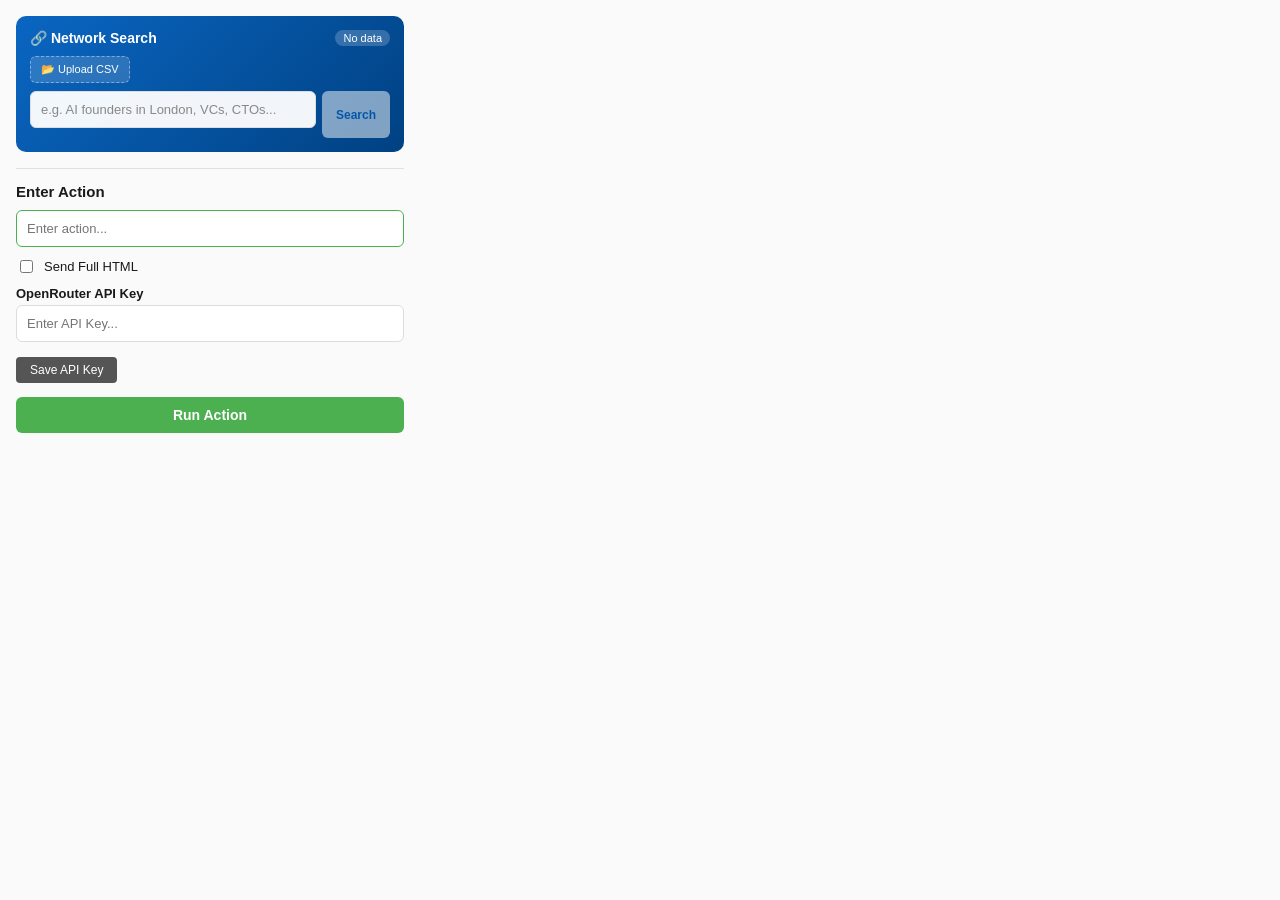
<file: popup.html>
<!DOCTYPE html>
<html>
<head>
  <title>Action Assistant</title>
  <style>
    body {
      font-family: 'Segoe UI', Arial, sans-serif;
      width: 420px;
      padding: 16px;
      box-sizing: border-box;
      margin: 0;
      background: #fafafa;
      color: #1a1a1a;
    }

    /* ── Network Search Section ── */
    .network-section {
      background: linear-gradient(135deg, #0a66c2 0%, #004182 100%);
      border-radius: 10px;
      padding: 14px;
      margin-bottom: 16px;
      color: white;
    }
    .network-header {
      display: flex;
      align-items: center;
      justify-content: space-between;
      margin-bottom: 10px;
    }
    .network-header h3 {
      margin: 0;
      font-size: 14px;
      font-weight: 600;
      display: flex;
      align-items: center;
      gap: 6px;
    }
    .network-badge {
      background: rgba(255,255,255,0.2);
      padding: 2px 8px;
      border-radius: 12px;
      font-size: 11px;
      font-weight: 500;
    }
    .upload-row {
      display: flex;
      gap: 6px;
      margin-bottom: 8px;
    }
    .upload-btn {
      background: rgba(255,255,255,0.15);
      border: 1px dashed rgba(255,255,255,0.4);
      color: white;
      padding: 6px 10px;
      border-radius: 6px;
      cursor: pointer;
      font-size: 11px;
      flex-shrink: 0;
      transition: background 0.2s;
    }
    .upload-btn:hover { background: rgba(255,255,255,0.25); }
    .upload-status {
      font-size: 11px;
      opacity: 0.8;
      display: flex;
      align-items: center;
      gap: 4px;
    }
    #csvFileInput { display: none; }

    .search-row {
      display: flex;
      gap: 6px;
    }
    .search-input {
      flex: 1;
      padding: 8px 12px;
      border: none;
      border-radius: 6px;
      font-size: 13px;
      background: rgba(255,255,255,0.95);
      color: #1a1a1a;
      outline: none;
    }
    .search-input::placeholder { color: #888; }
    .search-btn {
      background: #fff;
      color: #0a66c2;
      border: none;
      padding: 8px 14px;
      border-radius: 6px;
      font-size: 12px;
      font-weight: 600;
      cursor: pointer;
      white-space: nowrap;
      transition: background 0.2s;
    }
    .search-btn:hover { background: #e8e8e8; }
    .search-btn:disabled { opacity: 0.5; cursor: not-allowed; }

    /* Results */
    .results-container {
      margin-top: 10px;
      display: none;
    }
    .results-container.visible { display: block; }
    .result-group {
      margin-bottom: 8px;
    }
    .result-group-title {
      font-size: 10px;
      text-transform: uppercase;
      letter-spacing: 0.5px;
      opacity: 0.7;
      margin-bottom: 4px;
      display: flex;
      align-items: center;
      gap: 4px;
    }
    .result-card {
      background: rgba(255,255,255,0.12);
      border-radius: 6px;
      padding: 8px 10px;
      margin-bottom: 4px;
      font-size: 12px;
      line-height: 1.4;
      transition: background 0.15s;
    }
    .result-card:hover { background: rgba(255,255,255,0.2); }
    .result-card a {
      color: #7ec8e3;
      text-decoration: none;
      font-weight: 600;
    }
    .result-card a:hover { text-decoration: underline; }
    .result-card .role {
      opacity: 0.85;
      font-size: 11px;
    }
    .result-card .reason {
      opacity: 0.7;
      font-size: 10px;
      font-style: italic;
      margin-top: 2px;
    }
    .searching-indicator {
      font-size: 11px;
      opacity: 0.8;
      padding: 4px 0;
      display: flex;
      align-items: center;
      gap: 6px;
    }
    .spinner {
      display: inline-block;
      width: 12px;
      height: 12px;
      border: 2px solid rgba(255,255,255,0.3);
      border-top-color: white;
      border-radius: 50%;
      animation: spin 0.6s linear infinite;
    }
    @keyframes spin { to { transform: rotate(360deg); } }

    /* ── Divider ── */
    .section-divider {
      border: none;
      border-top: 1px solid #e0e0e0;
      margin: 0 0 14px 0;
    }

    /* ── Action Section (existing) ── */
    h3 { margin: 0 0 10px 0; font-size: 15px; }
    .last-action {
      background-color: #f0f0f0;
      padding: 10px;
      border: 1px solid #ddd;
      border-radius: 6px;
      margin-bottom: 10px;
      cursor: pointer;
      font-size: 13px;
    }
    input[type="text"] {
      width: 100%;
      padding: 10px;
      margin-bottom: 10px;
      border: 1px solid #ddd;
      border-radius: 6px;
      box-sizing: border-box;
      font-size: 13px;
      outline: none;
    }
    input[type="text"]:focus { border-color: #4CAF50; }
    button.action-btn {
      width: 100%;
      padding: 10px;
      background-color: #4CAF50;
      color: white;
      border: none;
      border-radius: 6px;
      cursor: pointer;
      font-size: 14px;
      font-weight: 600;
      transition: background 0.2s;
    }
    button.action-btn:hover { background-color: #45a049; }
    .hidden { display: none !important; }
    .toggle-container {
      display: flex;
      align-items: center;
      margin-bottom: 10px;
      font-size: 13px;
    }
    .toggle-label { margin-left: 8px; }
    .api-key-container {
      margin-bottom: 14px;
    }
    .api-key-container label {
      display: block;
      margin-bottom: 4px;
      font-weight: 600;
      font-size: 13px;
    }
    .api-key-container button {
      width: auto;
      margin-top: 5px;
      padding: 6px 14px;
      background: #555;
      color: white;
      border: none;
      border-radius: 4px;
      cursor: pointer;
      font-size: 12px;
    }
  </style>
</head>
<body>
  <!-- ══ LinkedIn Network Search ══ -->
  <div class="network-section" id="networkSection">
    <div class="network-header">
      <h3>🔗 Network Search</h3>
      <span class="network-badge" id="connectionCount">No data</span>
    </div>
    <div class="upload-row">
      <label class="upload-btn" for="csvFileInput">📂 Upload CSV</label>
      <input type="file" id="csvFileInput" accept=".csv" />
      <span class="upload-status" id="uploadStatus"></span>
    </div>
    <div class="search-row">
      <input type="text" class="search-input" id="networkSearchInput"
        placeholder="e.g. AI founders in London, VCs, CTOs..." />
      <button class="search-btn" id="networkSearchBtn" disabled>Search</button>
    </div>
    <div class="results-container" id="resultsContainer">
      <!-- Embedding results -->
      <div class="result-group" id="embeddingResultsGroup">
        <div class="result-group-title">⚡ Quick Match (keyword + similarity)</div>
        <div id="embeddingResults"></div>
      </div>
      <!-- LLM results -->
      <div class="result-group" id="llmResultsGroup">
        <div class="result-group-title">🧠 Deep Match (AI-powered)</div>
        <div id="llmResults">
          <div class="searching-indicator" id="llmSearching" style="display:none">
            <span class="spinner"></span> Analysing connections with AI...
          </div>
        </div>
      </div>
    </div>
  </div>

  <hr class="section-divider" />

  <!-- ══ Existing Action Section ══ -->
  <h3>Enter Action</h3>
  <div id="lastAction" class="last-action" style="display: none;">
    Last action: <span id="lastActionText"></span>
  </div>
  <input type="text" id="actionInput" placeholder="Enter action..." />

  <div class="toggle-container">
    <input type="checkbox" id="htmlToggle" />
    <label for="htmlToggle" class="toggle-label">Send Full HTML</label>
  </div>

  <div class="api-key-container">
    <label for="apiKeyInput">OpenRouter API Key</label>
    <input type="text" id="apiKeyInput" placeholder="Enter API Key..." />
    <button id="saveApiKey">Save API Key</button>
  </div>

  <button class="action-btn" id="saveAction">Run Action</button>

  <script src="network.js"></script>
  <script src="popup.js"></script>
</body>
</html>
</file>
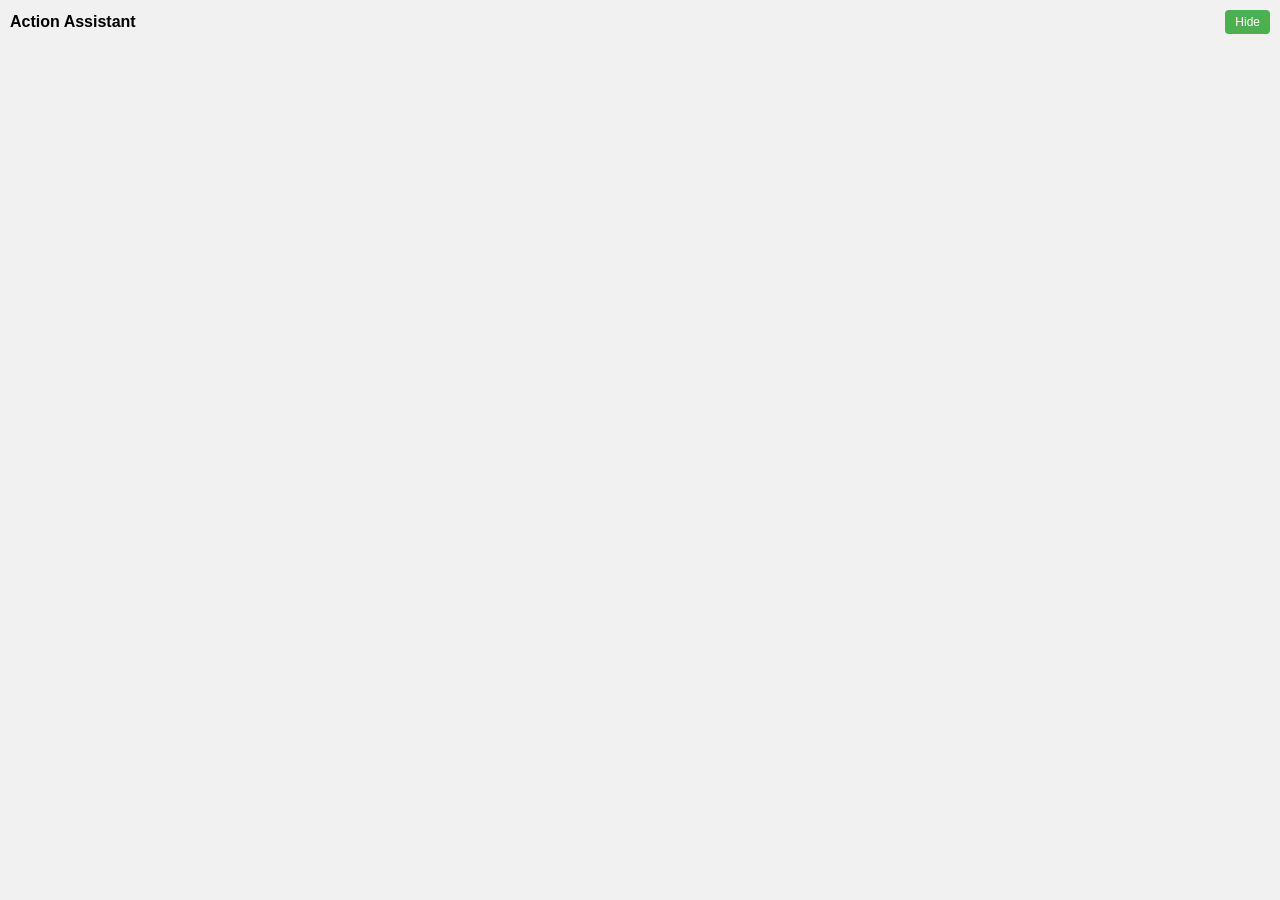
<file: sidebar.html>
<!DOCTYPE html>
<html lang="en">
<head>
  <meta charset="UTF-8" />
  <meta name="viewport" content="width=device-width, initial-scale=1.0" />
  <style>
    body {
      margin: 0;
      padding: 10px;
      font-family: Arial, sans-serif;
      background-color: #f1f1f1;
      height: 100%;
      box-sizing: border-box;
      display: flex;
      flex-direction: column;
    }
    .header {
      display: flex;
      justify-content: space-between;
      align-items: center;
      margin-bottom: 10px;
    }
    .header h2 {
      margin: 0;
      font-size: 16px;
    }
    .toggle-button {
      background-color: #4CAF50;
      border: none;
      color: white;
      padding: 5px 10px;
      text-align: center;
      text-decoration: none;
      display: inline-block;
      font-size: 12px;
      border-radius: 4px;
      cursor: pointer;
    }
    .sidebar {
      display: flex;
      flex-direction: column;
      overflow-y: auto;
      flex-grow: 1;
    }
    .sidebar div {
      background-color: #ffffff;
      padding: 10px;
      margin-bottom: 10px;
      border-radius: 4px;
      box-shadow: 0 1px 3px rgba(0,0,0,0.1);
    }
    .sidebar div b {
      color: #333333;
    }
    .hidden {
      display: none;
    }
  </style>
</head>
<body id="bodyaction">
  <div class="header">
    <h2>Action Assistant</h2>
    <button class="toggle-button" id="toggleSidebar">Hide</button>
  </div>
  <div class="sidebar" id="messageBubble">
    <!-- Messages will appear here -->
  </div>

  <!-- Reference the external JavaScript file -->
  <script src="sidebar.js"></script>
</body>
</html>
</file>
